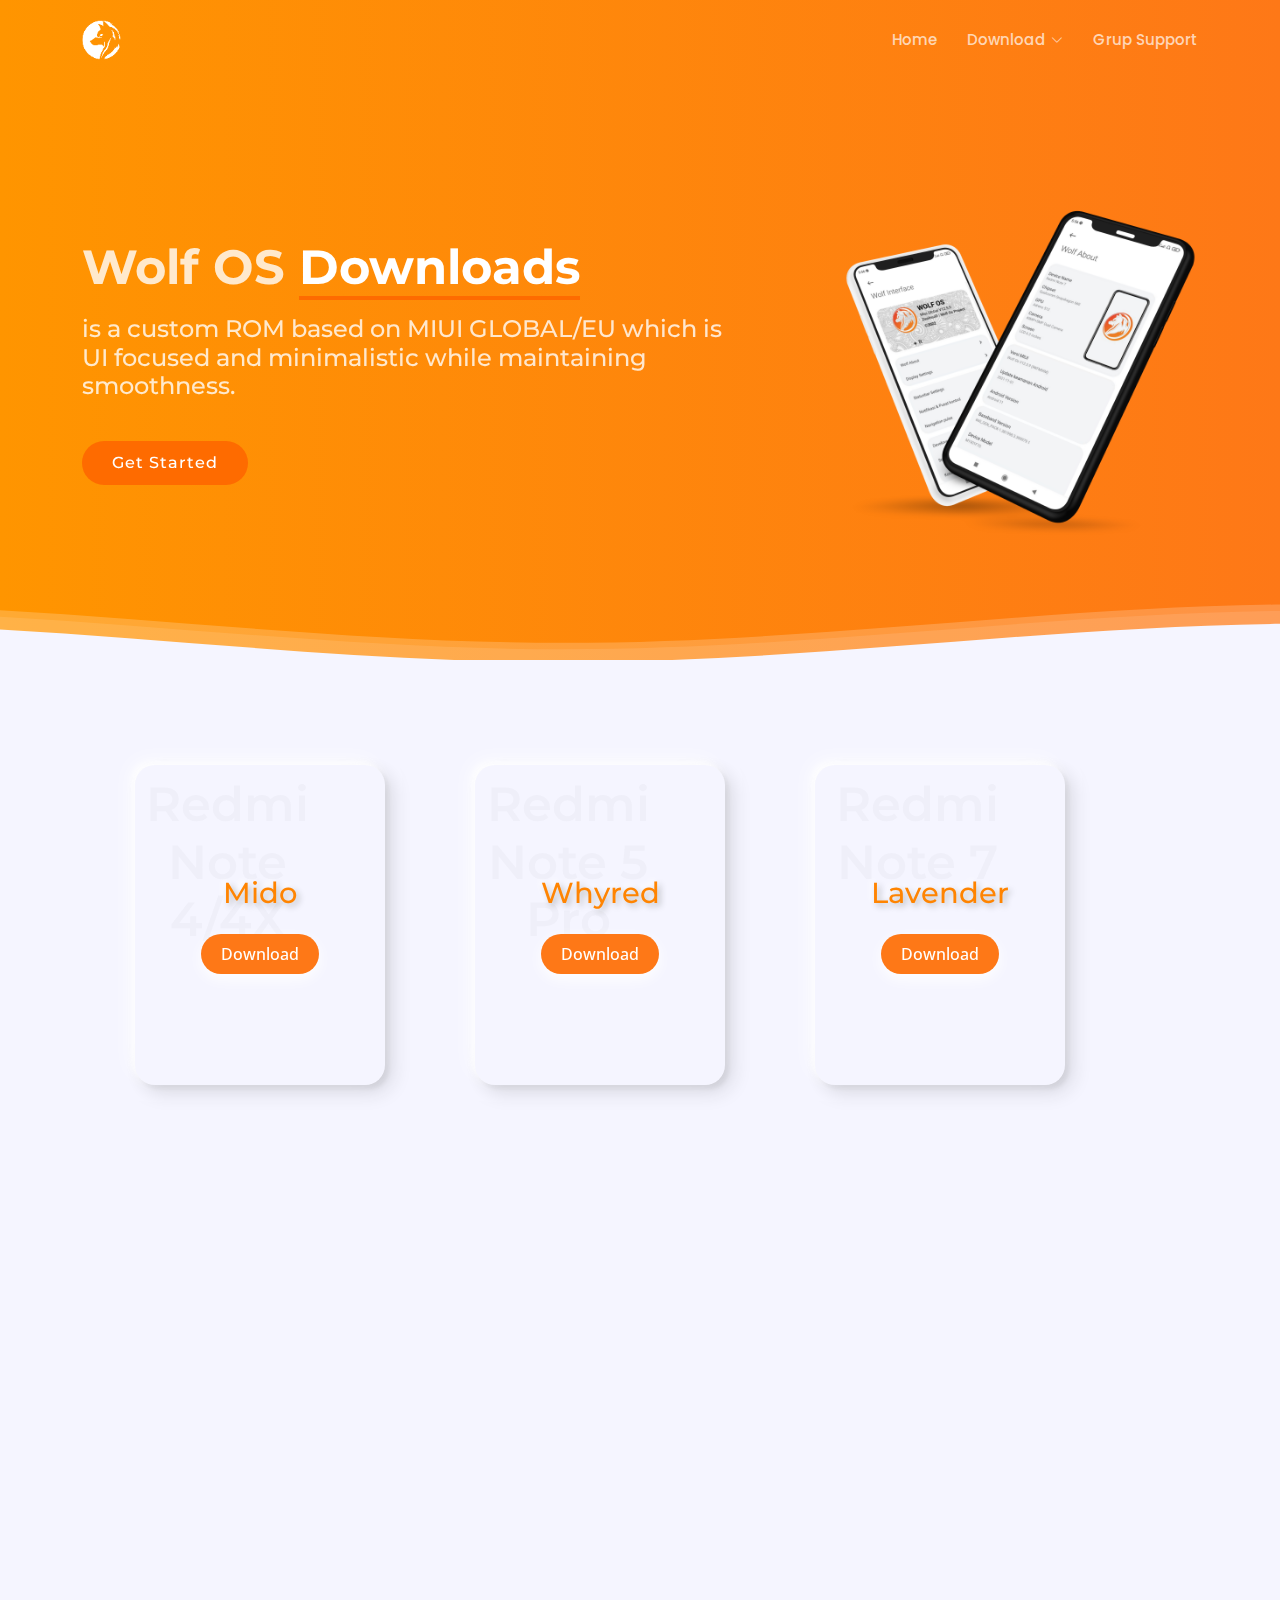
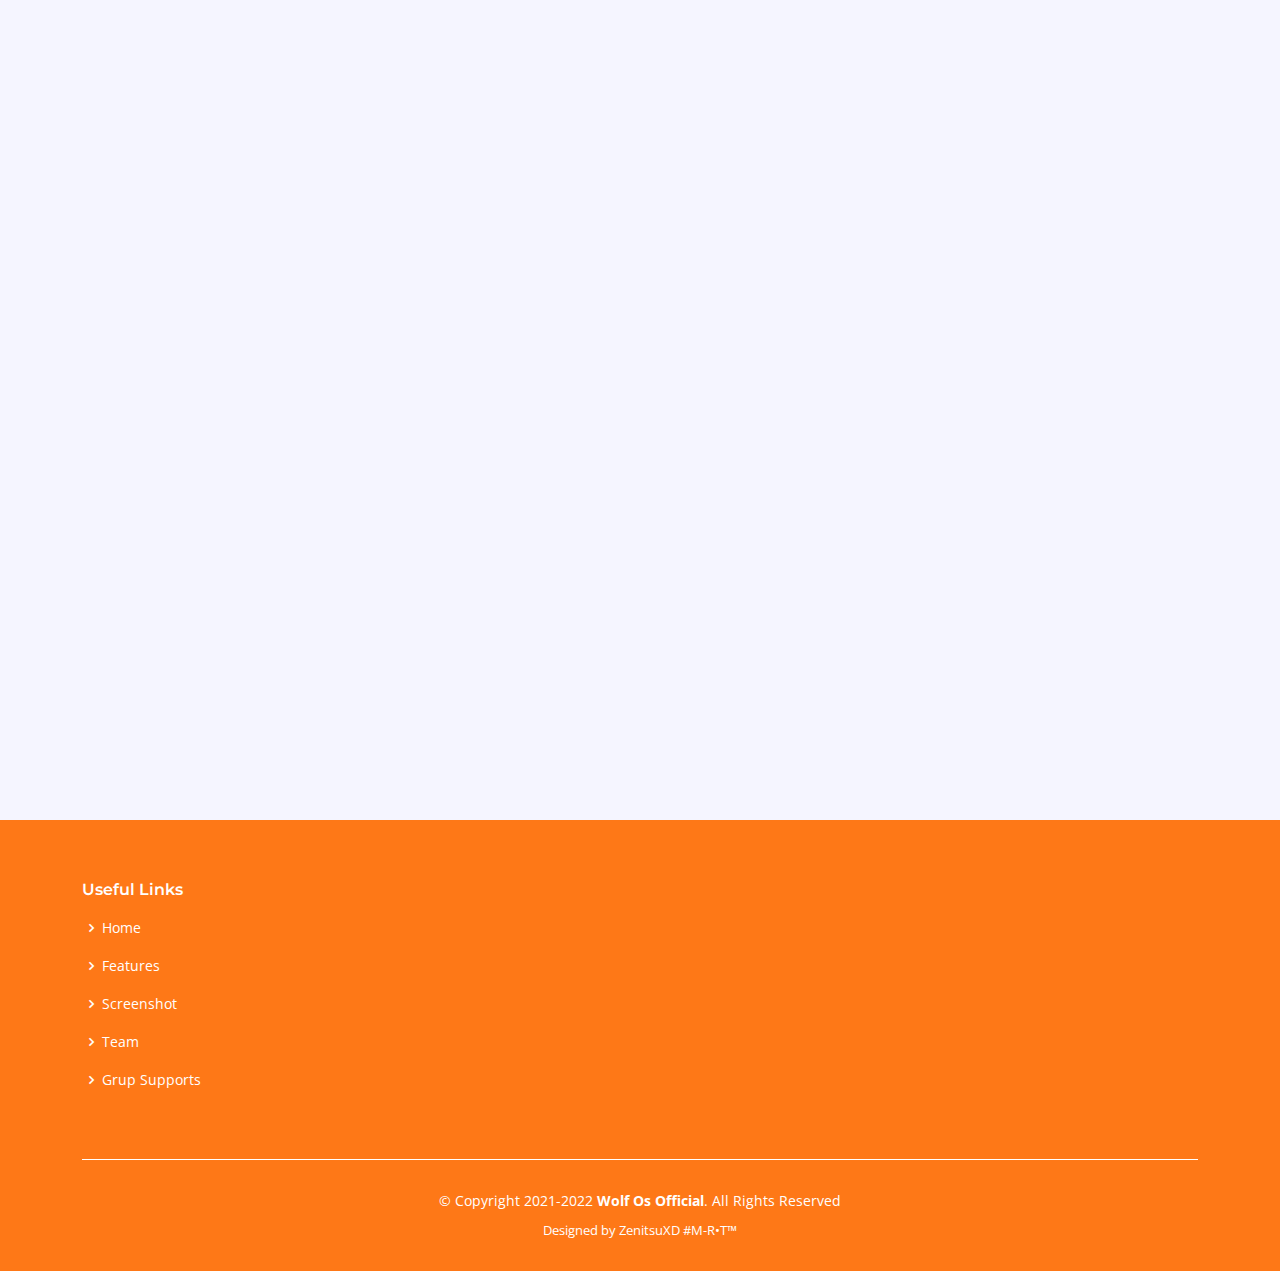
<file: downloads.html>
<!DOCTYPE html>
<html lang="en">

<head>
    <meta charset="utf-8">
    <meta content="width=device-width, initial-scale=1.0" name="viewport">

    <title>Wolf Os Downloads</title>
    <meta content="" name="description">
    <meta content="" name="keywords">

    <!-- Favicons -->
    <link href="assets/img/apple-touch-icon.png" rel="apple-touch-icon">

    <!-- Google Fonts -->
    <link href="https://fonts.googleapis.com/css?family=Open+Sans:300,300i,400,400i,600,600i,700,700i|Montserrat:300,300i,400,400i,500,500i,600,600i,700,700i|Poppins:300,300i,400,400i,500,500i,600,600i,700,700i" rel="stylesheet">
    <link href="https://fonts.googleapis.com/css?family=Poppins:300,300i,400,400i,600,600i,700,700i|Satisfy|Comic+Neue:300,300i,400,400i,700,700i" rel="stylesheet">
    <link href="https://fonts.googleapis.com/css?family=Open+Sans:300,300i,400,400i,600,600i,700,700i|Raleway:300,300i,400,400i,500,500i,600,600i,700,700i|Poppins:300,300i,400,400i,500,500i,600,600i,700,700i" rel="stylesheet">

    <!-- Vendor CSS Files -->
    <link href="assets/vendor/aos/aos.css" rel="stylesheet">
    <link href="assets/vendor/bootstrap/css/bootstrap.min.css" rel="stylesheet">
    <link href="assets/vendor/bootstrap-icons/bootstrap-icons.css" rel="stylesheet">
    <link href="assets/vendor/boxicons/css/boxicons.min.css" rel="stylesheet">
    <link href="assets/vendor/glightbox/css/glightbox.min.css" rel="stylesheet">
    <link href="assets/vendor/remixicon/remixicon.css" rel="stylesheet">
    <link href="assets/vendor/swiper/swiper-bundle.min.css" rel="stylesheet">

    <!-- Template Main CSS File -->
    <link href="assets/css/style.css" rel="stylesheet">

</head>

<body>

    <!-- ======= Header ======= -->
    <header id="header" class="fixed-top d-flex align-items-center header-transparent">
      <div class="container d-flex align-items-center justify-content-between">

      <div class="logo">
        <h1><a href="index.html"><img src="assets/img/logo.png" alt="" class="img-fluid"></a>
      </div>

      <nav id="navbar" class="navbar">
        <ul>
          <li><a class="nav-link scrollto" href="index.html">Home</a></li>
          <li class="dropdown"><a href="#"><span>Download</span> <i class="bi bi-chevron-down"></i></a>
            <ul>
              <li><a href="mido.html">Redmi Note 4/4X</a></li>
              <li><a href="whyred.html">Redmi Note 5 Pro</a></li>
              <li><a href="lavender.html">Redmi Note 7</a></li>
              <li><a href="ginkgo.html">Redmi Note 8</a></li>
              <li><a href="joyeuse.html">Redmi Note 9 Pro</a></li>
              <li><a href="mojito.html">Redmi Note 10</a></li>
              <li><a href="sweet.html">Redmi Note 10 Pro</a></li>
              <li><a href="apollo.html">Mi 10/10T</a></li>
              <li><a href="beryllium.html">Foco F1</a></li>
              <li><a href="surya.html">Foco X3 NFC</a></li>
            </ul>
          </li>
          <li><a class="nav-link scrollto" href="https://t.me/Wolf_Os_Official">Grup Support</a></li>
        </ul>
        <i class="bi bi-list mobile-nav-toggle"></i>
      </nav><!-- .navbar -->

      </div>
    </header><!-- End Header -->

    <!-- ======= Hero Section ======= -->
    <section id="hero">

    <div class="container">
      <div class="row justify-content-between">
        <div class="col-lg-7 pt-5 pt-lg-0 order-2 order-lg-1 d-flex align-items-center">
          <div data-aos="zoom-out">
            <h1>Wolf OS <span>Downloads</span></h1>
            <h2>is a custom ROM based on MIUI GLOBAL/EU which is UI focused and minimalistic while maintaining smoothness.</h2>
            <div class="text-center text-lg-start">
            <a href="#downloads" class="btn-get-started scrollto">Get Started</a>
            </div>
          </div>
        </div>
        <div class="col-lg-4 order-1 order-lg-2 hero-img" data-aos="zoom-out" data-aos-delay="300">
          <img src="assets/img/hero-img.png" class="img-fluid animated" alt="">
        </div>
      </div>
    </div>

    <svg class="hero-waves" xmlns="http://www.w3.org/2000/svg" xmlns:xlink="http://www.w3.org/1999/xlink" viewBox="0 24 150 28 " preserveAspectRatio="none">
      <defs>
        <path id="wave-path" d="M-160 44c30 0 58-18 88-18s 58 18 88 18 58-18 88-18 58 18 88 18 v44h-352z">
      </defs>
      <g class="wave1">
        <use xlink:href="#wave-path" x="50" y="3" fill="rgba(255,255,255, .1)">
      </g>
      <g class="wave2">
        <use xlink:href="#wave-path" x="50" y="0" fill="rgba(255,255,255, .2)">
      </g>
      <g class="wave3">
        <use xlink:href="#wave-path" x="50" y="9" fill="#f5f5ff">
      </g>
    </svg>

    </section><!-- End Hero -->
  
    <!-- =======  Downloads  ======= -->
    <section id="downloads" class="downloads section-bg">
          
    <main id="main">
      <div class="containerzz">
        <div class="cardz" data-aos="fade-right">
          <div class="contentz">
            <h2>Redmi Note 4/4X</h2>
            <h3>Mido</h3>
            <a href="mido.html">Download</a>
          </div>
        </div>
        <div class="cardz" data-aos="fade-left">
          <div class="contentz">
            <h2>Redmi Note 5 Pro</h2>
            <h3>Whyred</h3>
            <a href="whyred.html">Download</a>
          </div>
        </div>
        <div class="cardz" data-aos="fade-right">
          <div class="contentz">
            <h2>Redmi Note 7</h2>
            <h3>Lavender</h3>
            <a href="lavender.html">Download</a>
          </div>
        </div>
        <div class="cardz" data-aos="fade-left">
          <div class="contentz">
            <h2>Redmi Note 8</h2>
            <h3>Ginkgo</h3>
            <a href="ginkgo.html">Download</a>
          </div>
        </div>
        <div class="cardz" data-aos="fade-right">
          <div class="contentz">
            <h2>Redmi Note 9 Pro</h2>
            <h3>Joyeuse</h3>
            <a href="joyeuse.html">Download</a>
          </div>
        </div>
        <div class="cardz" data-aos="fade-left">
          <div class="contentz">
            <h2>Redmi Note 10</h2>
            <h3>Mojito</h3>
            <a href="mojito.html">Download</a>
          </div>
        </div>
        <div class="cardz" data-aos="fade-right">
          <div class="contentz">
            <h2>Redmi Note 10 Pro</h2>
            <h3>Sweet</h3>
            <a href="sweet.html">Download</a>
          </div>
        </div>
        <div class="cardz" data-aos="fade-left">
          <div class="contentz">
            <h2>Foco F1</h2>
            <h3>Beryllium</h3>
            <a href="beryllium.html">Download</a>
          </div>
        </div>
        <div class="cardz" data-aos="fade-right">
          <div class="contentz">
            <h2>Foco X3 NFC</h2>
            <h3>Surya</h3>
            <a href="surya.html">Download</a>
          </div>
        </div>
        <div class="cardz" data-aos="fade-left">
          <div class="contentz">
            <h2>Mi 10/10T</h2>
            <h3>Apollo</h3>
            <a href="apollo.html">Download</a>
        </div>
      </div>
    </div>
    </section><!-- End Downloads -->

    <!-- ======= Footer ======= -->
    <footer id="footer">
      <div class="footer-top">
        <div class="container">
          <div class="row">

            <div class="col-lg-2 col-md-6 footer-links">
              <h4>Useful Links</h4>
              <ul>
                <li><i class="bx bx-chevron-right"></i> <a href="#hero">Home</a></li>
                <li><i class="bx bx-chevron-right"></i> <a href="#details">Features</a></li>
                <li><i class="bx bx-chevron-right"></i> <a href="#screenshot">Screenshot</a></li>
                <li><i class="bx bx-chevron-right"></i> <a href="#team">Team</a></li>
                <li><i class="bx bx-chevron-right"></i> <a href="https://t.me/Wolf_Os_Official">Grup Supports</a></li>
              </ul>
            </div>

            </div>

          </div>
        </div>
    </div>

    <div class="container">
      <div class="copyright">
          &copy; Copyright 2021-2022 <strong><span>Wolf Os Official</span></strong>. All Rights Reserved
        </div>
        <div class="credits">
          Designed by <a href="https://t.me/ZenitsuPrjkt">ZenitsuXD #M-R•T™</a>
        </div>
      </div>
    </footer><!-- End Footer -->

    <a href="#" class="back-to-top d-flex align-items-center justify-content-center"><i class="bi bi-arrow-up-short"></i></a>
    <div id="preloader"></div>

    <!-- Vendor JS Files -->
    <script src="assets/vendor/purecounter/purecounter.js"></script>
    <script src="assets/vendor/aos/aos.js"></script>
    <script src="assets/vendor/bootstrap/js/bootstrap.bundle.min.js"></script>
    <script src="assets/vendor/glightbox/js/glightbox.min.js"></script>
    <script src="assets/vendor/swiper/swiper-bundle.min.js"></script>

    <!-- Template Main JS File -->
    <script src="assets/js/main.js"></script>

</body>

</html>
</file>
<file: assets/css/style.css>
/*--------------------------------------------------------------
# General
--------------------------------------------------------------*/
body {
  font-family: "Open Sans", sans-serif;
  color: #444444;
}

a {
  color: #FFFFFF;
  text-decoration: none;
}

a:hover {
  color: #FE6B00;
  text-decoration: none;
}

h1, h2, h3, h4, h5, h6 {
  font-family: "Montserrat", sans-serif;
}


/*--------------------------------------------------------------
# Preloader
--------------------------------------------------------------*/
#preloader {
  position: fixed;
  top: 0;
  left: 0;
  right: 0;
  bottom: 0;
  z-index: 9999;
  overflow: hidden;
  background: #fff;
}

#preloader:before {
  content: "";
  position: fixed;
  top: calc(50% - 30px);
  left: calc(50% - 30px);
  border: 6px solid #FE6B00;
  border-top-color: #FFBC5C;
  border-radius: 50%;
  width: 60px;
  height: 60px;
  -webkit-animation: animate-preloader 1s linear infinite;
  animation: animate-preloader 1s linear infinite;
}

@-webkit-keyframes animate-preloader {
  0% {
    transform: rotate(0deg);
  }
  100% {
    transform: rotate(360deg);
  }
}

@keyframes animate-preloader {
  0% {
    transform: rotate(0deg);
  }
  100% {
    transform: rotate(360deg);
  }
}
/*--------------------------------------------------------------
# Back to top button
--------------------------------------------------------------*/
.back-to-top {
  position: fixed;
  visibility: hidden;
  opacity: 0;
  right: 15px;
  bottom: 15px;
  z-index: 996;
  background: #FE6B00;
  width: 40px;
  height: 40px;
  border-radius: 50px;
  transition: all 0.4s;
}
.back-to-top i {
  font-size: 28px;
  color: #fff;
  line-height: 0;
}
.back-to-top:hover {
  background: #FE6B00;
  color: #fff;
}
.back-to-top.active {
  visibility: visible;
  opacity: 1;
}

/*--------------------------------------------------------------
# Disable AOS delay on mobile
--------------------------------------------------------------*/
@media screen and (max-width: 768px) {
  [data-aos-delay] {
    transition-delay: 0 !important;
  }
}
/*--------------------------------------------------------------
# Header
--------------------------------------------------------------*/
#header {
  height: 80px;
  transition: all 0.5s;
  z-index: 997;
  transition: all 0.5s;
  background: linear-gradient(270deg, #FE7817, #FF9500);
}
#header .logo h1 {
  font-size: 28px;
  margin: 0;
  padding: 0;
  line-height: 1;
  font-weight: 700;
}
#header .logo h1 a, #header .logo h1 a:hover {
  color: #fff;
  text-decoration: none;
}
#header .logo img {
  padding: 0;
  margin: 0;
  max-height: 40px;
}

/*--------------------------------------------------------------
# Navigation Menu
--------------------------------------------------------------*/
/**
* Desktop Navigation 
*/
.navbar {
  padding: 0;
}
.navbar ul {
  margin: 0;
  padding: 0;
  display: flex;
  list-style: none;
  align-items: center;
}
.navbar li {
  position: relative;
}
.navbar a, .navbar a:focus {
  display: flex;
  align-items: center;
  justify-content: space-between;
  padding: 10px 0 10px 30px;
  font-size: 15px;
  font-weight: 500;
  font-family: "Poppins", sans-serif;
  color: rgba(255, 255, 255, 0.7);
  white-space: nowrap;
  transition: 0.3s;
}
.navbar a i, .navbar a:focus i {
  font-size: 12px;
  line-height: 0;
  margin-left: 5px;
}
.navbar > ul > li > a:before {
  content: "";
  position: absolute;
  width: 0;
  height: 2px;
  bottom: 3px;
  left: 30px;
  background-color: #FE6B00;
  visibility: hidden;
  width: 0px;
  transition: all 0.3s ease-in-out 0s;
}
.navbar a:hover:before, .navbar li:hover > a:before, .navbar .active:before {
  visibility: visible;
  width: 25px;
}
.navbar a:hover, .navbar .active, .navbar .active:focus, .navbar li:hover > a {
  color: #fff;
}
.navbar .dropdown ul {
  display: block;
  position: absolute;
  left: 30px;
  top: calc(100% + 30px);
  margin: 0;
  padding: 10px 0;
  z-index: 99;
  opacity: 0;
  visibility: hidden;
  background: #fff;
  box-shadow: 0px 0px 30px rgba(127, 137, 161, 0.25);
  transition: 0.3s;
  border-radius: 4px;
}
.navbar .dropdown ul li {
  min-width: 200px;
}
.navbar .dropdown ul a {
  padding: 10px 20px;
  font-size: 14px;
  font-weight: 500;
  text-transform: none;
  color: #FE7817;
}
.navbar .dropdown ul a i {
  font-size: 12px;
}
.navbar .dropdown ul a:hover, .navbar .dropdown ul .active:hover, .navbar .dropdown ul li:hover > a {
  color: #fff;
}
.navbar .dropdown:hover > ul {
  opacity: 1;
  top: 100%;
  visibility: visible;
}
.navbar .dropdown .dropdown ul {
  top: 0;
  left: calc(100% - 30px);
  visibility: hidden;
}
.navbar .dropdown .dropdown:hover > ul {
  opacity: 1;
  top: 0;
  left: 100%;
  visibility: visible;
}
@media (max-width: 1366px) {
  .navbar .dropdown .dropdown ul {
    left: -90%;
  }
  .navbar .dropdown .dropdown:hover > ul {
    left: -100%;
  }
}

/**
* Mobile Navigation 
*/
.mobile-nav-toggle {
  color: #fff;
  font-size: 28px;
  cursor: pointer;
  display: none;
  line-height: 0;
  transition: 0.5s;
}

@media (max-width: 991px) {
  .mobile-nav-toggle {
    display: block;
  }

  .navbar ul {
    display: none;
  }
}
.navbar-mobile {
  position: fixed;
  overflow: hidden;
  top: 0;
  right: 0;
  left: 0;
  bottom: 0;
  background: #FE7817;
  transition: 0.3s;
  z-index: 999;
}
.navbar-mobile .mobile-nav-toggle {
  position: absolute;
  top: 15px;
  right: 15px;
}
.navbar-mobile ul {
  display: block;
  position: absolute;
  top: 55px;
  right: 15px;
  bottom: 15px;
  left: 15px;
  padding: 10px 0;
  border-radius: 8px;
  background-color: #fff;
  overflow-y: auto;
  transition: 0.3s;
}
.navbar-mobile > ul > li > a:before {
  left: 20px;
}
.navbar-mobile a, .navbar-mobile a:focus {
  padding: 10px 20px;
  font-size: 15px;
  color: #FE7817;
}
.navbar-mobile a:hover, .navbar-mobile .active, .navbar-mobile li:hover > a {
  color: #FE7817;
}
.navbar-mobile .getstarted, .navbar-mobile .getstarted:focus {
  margin: 15px;
}
.navbar-mobile .dropdown ul {
  position: static;
  display: none;
  margin: 10px 20px;
  padding: 10px 0;
  z-index: 99;
  opacity: 1;
  visibility: visible;
  background: #fff;
  box-shadow: 0px 0px 30px rgba(127, 137, 161, 0.25);
}
.navbar-mobile .dropdown ul li {
  min-width: 200px;
}
.navbar-mobile .dropdown ul a {
  padding: 10px 20px;
}
.navbar-mobile .dropdown ul a i {
  font-size: 12px;
}
.navbar-mobile .dropdown ul a:hover, .navbar-mobile .dropdown ul .active:hover, .navbar-mobile .dropdown ul li:hover > a {
  color: #FE6B00;
}
.navbar-mobile .dropdown > .dropdown-active {
  display: block;
}

/*--------------------------------------------------------------
# Hero Section
--------------------------------------------------------------*/
#hero {
  width: 100%;
  background: linear-gradient(270deg, #FE7817, #FF9500);
  position: relative;
  padding: 120px 0 0 0;
}

#hero .container, #hero .container-fluid {
  padding-top: 64px;
}
}
#hero:before {
  content: "";
  background: rgba(2, 5, 161, 0.91);
  position: absolute;
  bottom: 0;
  top: 0;
  left: 0;
  right: 0;
}
#hero h1 {
  margin: 0 0 20px 0;
  font-size: 48px;
  font-weight: 700;
  line-height: 56px;
  color: rgba(255, 255, 255, 0.8);
}
#hero h1 span {
  color: #fff;
  border-bottom: 4px solid #FE6B00;
}
#hero h2 {
  color: rgba(255, 255, 255, 0.8);
  margin-bottom: 40px;
  font-size: 24px;
}
#hero .btn-get-started {
  font-family: "Montserrat", sans-serif;
  font-weight: 500;
  font-size: 16px;
  letter-spacing: 1px;
  display: inline-block;
  padding: 10px 30px;
  border-radius: 50px;
  transition: 0.5s;
  color: #fff;
  background: #FE6B00;
}
#hero .btn-get-started:hover {
  background: #FF6B00;
}
#hero .animated {
  animation: up-down 2s ease-in-out infinite alternate-reverse both;
}
@media (min-width: 1024px) {
  #hero {
    background-attachment: fixed;
  }
}
@media (max-width: 991px) {
  #hero {
    padding-top: 80px;
  }
  #hero .animated {
    -webkit-animation: none;
    animation: none;
  }
  #hero .hero-img {
    text-align: center;
  }
  #hero .hero-img img {
    max-width: 50%;
  }
  #hero h1 {
    font-size: 28px;
    line-height: 32px;
    margin-bottom: 10px;
  }
  #hero h2 {
    font-size: 18px;
    line-height: 24px;
    margin-bottom: 30px;
  }
}
@media (max-width: 575px) {
  #hero .hero-img img {
    width: 80%;
  }
}

@-webkit-keyframes up-down {
  0% {
    transform: translateY(10px);
  }
  100% {
    transform: translateY(-10px);
  }
}

@keyframes up-down {
  0% {
    transform: translateY(10px);
  }
  100% {
    transform: translateY(-10px);
  }
}
.hero-waves {
  display: block;
  margin-top: 60px;
  width: 100%;
  height: 60px;
  z-index: 5;
  position: relative;
}

.wave1 use {
  -webkit-animation: move-forever1 10s linear infinite;
  animation: move-forever1 10s linear infinite;
  -webkit-animation-delay: -2s;
  animation-delay: -2s;
}

.wave2 use {
  -webkit-animation: move-forever2 8s linear infinite;
  animation: move-forever2 8s linear infinite;
  -webkit-animation-delay: -2s;
  animation-delay: -2s;
}

.wave3 use {
  -webkit-animation: move-forever3 6s linear infinite;
  animation: move-forever3 6s linear infinite;
  -webkit-animation-delay: -2s;
  animation-delay: -2s;
}

@-webkit-keyframes move-forever1 {
  0% {
    transform: translate(85px, 0%);
  }
  100% {
    transform: translate(-90px, 0%);
  }
}

@keyframes move-forever1 {
  0% {
    transform: translate(85px, 0%);
  }
  100% {
    transform: translate(-90px, 0%);
  }
}
@-webkit-keyframes move-forever2 {
  0% {
    transform: translate(-90px, 0%);
  }
  100% {
    transform: translate(85px, 0%);
  }
}
@keyframes move-forever2 {
  0% {
    transform: translate(-90px, 0%);
  }
  100% {
    transform: translate(85px, 0%);
  }
}
@-webkit-keyframes move-forever3 {
  0% {
    transform: translate(-90px, 0%);
  }
  100% {
    transform: translate(85px, 0%);
  }
}
@keyframes move-forever3 {
  0% {
    transform: translate(-90px, 0%);
  }
  100% {
    transform: translate(85px, 0%);
  }
}
/*--------------------------------------------------------------
# Sections General
--------------------------------------------------------------*/
section {
  padding: 60px 0;
  overflow: hidden;
}

.section-bg {
  background-color: #f5f5ff;
}

.section-title {
  padding-bottom: 40px;
}
.section-title h2 {
  font-size: 14px;
  font-weight: 500;
  padding: 0;
  line-height: 1px;
  margin: 0 0 5px 0;
  letter-spacing: 2px;
  text-transform: uppercase;
  color: #aaaaaa;
  font-family: "Poppins", sans-serif;
}
.section-title h2::after {
  content: "";
  width: 120px;
  height: 1px;
  display: inline-block;
  background: #FE6B00;
  margin: 4px 10px;
}
.section-title p {
  margin: 0;
  margin: 0;
  font-size: 36px;
  font-weight: 700;
  text-transform: uppercase;
  font-family: "Poppins", sans-serif;
  color: #FE7817;
}

/*--------------------------------------------------------------
# Breadcrumbs
--------------------------------------------------------------*/
.breadcrumbs {
  padding: 20px 0;
  background-color: #fafaff;
  min-height: 40px;
  margin-top: 80px;
}
@media (max-width: 992px) {
  .breadcrumbs {
    margin-top: 64px;
  }
}
.breadcrumbs h2 {
  font-size: 24px;
  font-weight: 400;
  margin: 0;
}
@media (max-width: 992px) {
  .breadcrumbs h2 {
    margin: 0 0 10px 0;
  }
}
.breadcrumbs ol {
  display: flex;
  flex-wrap: wrap;
  list-style: none;
  padding: 0;
  margin: 0;
  font-size: 14px;
}
.breadcrumbs ol li + li {
  padding-left: 10px;
}
.breadcrumbs ol li + li::before {
  display: inline-block;
  padding-right: 10px;
  color: #6c757d;
  content: "/";
}
@media (max-width: 768px) {
  .breadcrumbs .d-flex {
    display: block !important;
  }
  .breadcrumbs ol {
    display: block;
  }
  .breadcrumbs ol li {
    display: inline-block;
  }
}

/*--------------------------------------------------------------
# About
--------------------------------------------------------------*/
.about {
  padding: 100px 0;
}

.about .content h3 {
  font-weight: 600;
  font-size: 32px;
  color: #2c4964;
}

.about .content ul {
  list-style: none;
  padding: 0;
}

.about .content ul li {
  padding-bottom: 10px;
}

.about .content ul i {
  font-size: 20px;
  padding-right: 8px;
  color: #2c4964;
}

.about .content p:last-child {
  margin-bottom: 0;
}

.about .content .read-more {
  font-family: "Poppins", sans-serif;
  font-weight: 500;
  font-size: 16px;
  letter-spacing: 1px;
  display: inline-block;
  padding: 10px 50px 10px 28px;
  border-radius: 5px;
  transition: 0.5s;
  color: #fff;
  background: #FE7817;
  position: relative;
}

.about .content .read-more:hover {
  background: #FE7817;
}

.about .content .read-more i {
  font-size: 22px;
  position: absolute;
  right: 20px;
  top: 10px;
  color: #2c4964;
}
/*--------------------------------------------------------------
# Features
--------------------------------------------------------------*/
.features .icon-box h4 {
  font-size: 20px;
  font-weight: 700;
  margin: 5px 0 10px 60px;
}
.features .icon-box i {
  font-size: 48px;
  float: left;
  color: #FF8401;
}
.features .icon-box p {
  font-size: 15px;
  color: #848484;
  margin-left: 60px;
}
.features .image {
  background-position: center center;
  background-repeat: no-repeat;
  background-size: cover;
  min-height: 400px;
}

/*--------------------------------------------------------------
# Counts
--------------------------------------------------------------*/
.counts {
  background: #f5f5ff;
  padding: 70px 0 60px;
}
.counts .count-box {
  padding: 30px 30px 25px 30px;
  width: 100%;
  position: relative;
  text-align: center;
  background: #fff;
}
.counts .count-box i {
  position: absolute;
  top: -25px;
  left: 50%;
  transform: translateX(-50%);
  font-size: 20px;
  background: #FE6B00;
  padding: 12px;
  color: #fff;
  border-radius: 50px;
  display: inline-flex;
  align-items: center;
  justify-content: center;
  line-height: 0;
  width: 48px;
  height: 48px;
}
.counts .count-box span {
  font-size: 36px;
  display: block;
  font-weight: 600;
  color: #FE7817;
}
.counts .count-box p {
  padding: 0;
  margin: 0;
  font-family: "Montserrat", sans-serif;
  font-size: 14px;
}

/*--------------------------------------------------------------
# Details
--------------------------------------------------------------*/
.details .content + .content {
  margin-top: 100px;
}
.details .content h3 {
  font-weight: 600;
  font-size: 26px;
  color: #FE7817;
}
.details .content ul {
  list-style: none;
  padding: 0;
}
.details .content ul li {
  padding-bottom: 10px;
}
.details .content ul i {
  font-size: 20px;
  padding-right: 4px;
  color: #FE6B00;
}
.details .content p:last-child {
  margin-bottom: 0;
}

/*--------------------------------------------------------------
# Gallery
--------------------------------------------------------------*/
.gallery {
  overflow: hidden;
}

.gallery .owl-nav, .gallery .owl-dots {
  margin-top: 40px;
  text-align: center;
}

.gallery .owl-item {
  transition: 0.3s ease-in-out;
}

.gallery .owl-dot {
  display: inline-block;
  margin: 0 5px;
  width: 12px;
  height: 12px;
  border-radius: 50%;
  background-color: #FE9345 !important;
}

.gallery .owl-dot.active {
  background-color: #FE7817 !important;
}

.gallery .gallery-carousel {
  padding-top: 30px;
}

.gallery .gallery-carousel .owl-stage-outer {
  overflow: visible;
}

@media (min-width: 992px) {
  .gallery .gallery-carousel .center {
    border: 6px solid #FFAC38;
    padding: 4px;
    background: #FFAC38;
    z-index: 1;
    transform: scale(1.2);
    margin-top: 10px;
    border-radius: 25px;
  }
}

/* Skills section */
#skills {
  padding: 60px 0; }

#skills .progress {
  height: 35px;
  margin-bottom: 10px; }

#skills .progress .skill {
  font-family: "Open Sans", sans-serif;
  line-height: 35px;
  padding: 0;
  margin: 0 0 0 20px;
  text-transform: uppercase; }

#skills .progress .skill .val {
  float: right;
  font-style: normal;
  margin: 0 20px 0 0; }

#skills .progress-bar {
  width: 1px;
  text-align: left;
  transition: .9s; }

/*--------------------------------------------------------------
# Testimonials
--------------------------------------------------------------*/
.testimonials {
  padding: 80px 0;
  background: url("../img/cta-bg.jpg") no-repeat;
  background-position: center center;
  background-size: cover;
  position: relative;
}
.testimonials::before {
  content: "";
  position: absolute;
  left: 0;
  right: 0;
  top: 0;
  bottom: 0;
  background: rgba(1, 3, 111, 0.8);
}
.testimonials .section-header {
  margin-bottom: 40px;
}
.testimonials .testimonials-carousel, .testimonials .testimonials-slider {
  overflow: hidden;
}
.testimonials .testimonial-item {
  text-align: center;
  color: #fff;
}
.testimonials .testimonial-item .testimonial-img {
  width: 100px;
  border-radius: 50%;
  border: 6px solid rgba(255, 255, 255, 0.15);
  margin: 0 auto;
}
.testimonials .testimonial-item h3 {
  font-size: 20px;
  font-weight: bold;
  margin: 10px 0 5px 0;
  color: #fff;
}
.testimonials .testimonial-item h4 {
  font-size: 14px;
  color: #ddd;
  margin: 0 0 15px 0;
}
.testimonials .testimonial-item .quote-icon-left, .testimonials .testimonial-item .quote-icon-right {
  color: rgba(255, 255, 255, 0.4);
  font-size: 26px;
}
.testimonials .testimonial-item .quote-icon-left {
  display: inline-block;
  left: -5px;
  position: relative;
}
.testimonials .testimonial-item .quote-icon-right {
  display: inline-block;
  right: -5px;
  position: relative;
  top: 10px;
}
.testimonials .testimonial-item p {
  font-style: italic;
  margin: 0 auto 15px auto;
  color: #eee;
}
.testimonials .swiper-pagination {
  margin-top: 20px;
  position: relative;
}
.testimonials .swiper-pagination .swiper-pagination-bullet {
  width: 12px;
  height: 12px;
  opacity: 1;
  background-color: rgba(255, 255, 255, 0.4);
}
.testimonials .swiper-pagination .swiper-pagination-bullet-active {
  background-color: #FE6B00;
}
@media (min-width: 1024px) {
  .testimonials {
    background-attachment: fixed;
  }
}
@media (min-width: 992px) {
  .testimonials .testimonial-item p {
    width: 80%;
  }
}

/*--------------------------------------------------------------
# Team
--------------------------------------------------------------*/
.team {
  background: #f5f5ff;
}
.team .member {
  text-align: center;
  margin-bottom: 80px;
  position: relative;
}
.team .member .pic {
  border-radius: 4px;
  overflow: hidden;
}
.team .member img {
  transition: all ease-in-out 0.4s;
}
.team .member:hover img {
  transform: scale(1.1);
}
.team .member .member-info {
  position: absolute;
  bottom: -110px;
  left: 0px;
  right: 0px;
  background: #f5f5ff;
  padding: 15px 0;
  border-radius: 0 0 20px 20px;
  box-shadow: 0px 2px 15px rgba(0, 0, 0, 0.1);
}
.team .member h4 {
  font-weight: 700;
  margin-bottom: 10px;
  font-size: 16px;
  color: #FE7817;
  position: relative;
  padding-bottom: 10px;
}
.team .member h4::after {
  content: "";
  position: absolute;
  display: block;
  width: 50px;
  height: 1px;
  background: #FE7817;
  bottom: 0;
  left: calc(50% - 25px);
}
.team .member span {
  font-style: italic;
  display: block;
  font-size: 13px;
  color: #FE7817;
}
.team .member .social {
  margin-top: 10px;
}
.team .member .social a {
  transition: color 0.3s;
  color: #FE7817;
}
.team .member .social a:hover {
  color: #FE6B00;
}
.team .member .social i {
  font-size: 16px;
  margin: 0 2px;
}

.slider-1 .card-body {
	padding-bottom: 0;
}

/*--------------------------------------------------------------
# Pricing
--------------------------------------------------------------*/
.pricing .box {
  padding: 20px;
  background: #fff;
  text-align: center;
  box-shadow: 0px 0px 4px rgba(0, 0, 0, 0.12);
  border-radius: 5px;
  position: relative;
  overflow: hidden;
}
.pricing h3 {
  font-weight: 400;
  margin: -20px -20px 20px -20px;
  padding: 20px 15px;
  font-size: 16px;
  font-weight: 600;
  color: #777777;
  background: #f8f8f8;
}
.pricing h4 {
  font-size: 36px;
  color: #FE6B00;
  font-weight: 600;
  font-family: "Poppins", sans-serif;
  margin-bottom: 20px;
}
.pricing h4 sup {
  font-size: 20px;
  top: -15px;
  left: -3px;
}
.pricing h4 span {
  color: #bababa;
  font-size: 16px;
  font-weight: 300;
}
.pricing ul {
  padding: 0;
  list-style: none;
  color: #444444;
  text-align: center;
  line-height: 20px;
  font-size: 14px;
}
.pricing ul li {
  padding-bottom: 16px;
}
.pricing ul i {
  color: #FE6B00;
  font-size: 18px;
  padding-right: 4px;
}
.pricing ul .na {
  color: #ccc;
  text-decoration: line-through;
}
.pricing .btn-wrap {
  margin: 20px -20px -20px -20px;
  padding: 20px 15px;
  background: #f8f8f8;
  text-align: center;
}
.pricing .btn-buy {
  background: #FE6B00;
  display: inline-block;
  padding: 8px 35px 10px 35px;
  border-radius: 50px;
  color: #fff;
  transition: none;
  font-size: 14px;
  font-weight: 400;
  font-family: "Montserrat", sans-serif;
  font-weight: 600;
  transition: 0.3s;
}
.pricing .btn-buy:hover {
  background: #FE6B00;
}
.pricing .featured h3 {
  color: #fff;
  background: #FE6B00;
}
.pricing .advanced {
  width: 200px;
  position: absolute;
  top: 18px;
  right: -68px;
  transform: rotate(45deg);
  z-index: 1;
  font-size: 14px;
  padding: 1px 0 3px 0;
  background: #FE6B00;
  color: #fff;
}

/*--------------------------------------------------------------
# F.A.Q
--------------------------------------------------------------*/
.faq .faq-list {
  padding: 0;
}
.faq .faq-list ul {
  padding: 0;
  list-style: none;
}
.faq .faq-list li + li {
  margin-top: 15px;
}
.faq .faq-list li {
  padding: 20px;
  background: #fff;
  border-radius: 4px;
  position: relative;
}
.faq .faq-list a {
  display: block;
  position: relative;
  font-family: "Poppins", sans-serif;
  font-size: 16px;
  line-height: 24px;
  font-weight: 500;
  padding: 0 30px;
  outline: none;
  cursor: pointer;
}
.faq .faq-list .icon-help {
  font-size: 24px;
  position: absolute;
  right: 0;
  left: 20px;
  color: #FE6B00;
}
.faq .faq-list .icon-show, .faq .faq-list .icon-close {
  font-size: 24px;
  position: absolute;
  right: 0;
  top: 0;
}
.faq .faq-list p {
  margin-bottom: 0;
  padding: 10px 0 0 0;
}
.faq .faq-list .icon-show {
  display: none;
}
.faq .faq-list a.collapsed {
  color: #343a40;
}
.faq .faq-list a.collapsed:hover {
  color: #FE6B00;
}
.faq .faq-list a.collapsed .icon-show {
  display: inline-block;
}
.faq .faq-list a.collapsed .icon-close {
  display: none;
}
@media (max-width: 1200px) {
  .faq .faq-list {
    padding: 0;
  }
}

/*--------------------------------------------------------------
# Footer
--------------------------------------------------------------*/
#footer {
  background: #FE7817;
  padding: 0 0 30px 0;
  color: #fff;
  font-size: 14px;
}
#footer .footer-top {
  padding: 60px 0 30px 0;
}
#footer .footer-top .footer-info {
  margin-bottom: 15px;
  background: #FE7817;
  color: #fff;
  border-top: 4px solid #FFFFFF;
  text-align: center;
  padding: 30px 20px;
}
#footer .footer-top .footer-info h3 {
  font-size: 24px;
  margin: 0 0 20px 0;
  padding: 2px 0 2px 0;
  line-height: 1;
  font-weight: 700;
}
#footer .footer-top .footer-info p {
  font-size: 14px;
  line-height: 24px;
  margin-bottom: 0;
  font-family: "Montserrat", sans-serif;
}
#footer .footer-top .social-links a {
  font-size: 18px;
  display: inline-block;
  color: #fff;
  line-height: 1;
  padding: 8px 0;
  margin-right: 4px;
  border-radius: 50%;
  text-align: center;
  width: 36px;
  height: 36px;
  transition: 0.3s;
}
#footer .footer-top .social-links a:hover {
  background: #FFFFFF;
  color: #fff;
  text-decoration: none;
}
#footer .footer-top h4 {
  font-size: 16px;
  font-weight: 600;
  color: #fff;
  position: relative;
  padding-bottom: 12px;
}
#footer .footer-top .footer-links {
  margin-bottom: 30px;
}
#footer .footer-top .footer-links ul {
  list-style: none;
  padding: 0;
  margin: 0;
}
#footer .footer-top .footer-links ul i {
  padding-right: 2px;
  color: #FFFFFF;
  font-size: 18px;
  line-height: 1;
}
#footer .footer-top .footer-links ul li {
  padding: 10px 0;
  display: flex;
  align-items: center;
}
#footer .footer-top .footer-links ul li:first-child {
  padding-top: 0;
}
#footer .footer-top .footer-links ul a {
  color: #fff;
  transition: 0.3s;
  display: inline-block;
  line-height: 1;
}
#footer .footer-top .footer-links ul a:hover {
  color: #FFFFFF;
}
#footer .footer-top .footer-newsletter form {
  margin-top: 30px;
  background: #fff;
  padding: 6px 10px 6px 15px;
  position: relative;
  border-radius: 50px;
}
#footer .footer-top .footer-newsletter form input[type=email] {
  border: 0;
  padding: 4px;
  width: calc(100% - 110px);
}
#footer .footer-top .footer-newsletter form input[type=submit] {
  position: absolute;
  top: 0;
  right: -2px;
  bottom: 0;
  border: 0;
  background: none;
  font-size: 16px;
  padding: 0 20px;
  background: #FFFFFF;
  color: #fff;
  transition: 0.3s;
  border-radius: 50px;
}
#footer .footer-top .footer-newsletter form input[type=submit]:hover {
  background: #149f6e;
}
#footer .copyright {
  border-top: 1px solid #FFFFFF;
  text-align: center;
  padding-top: 30px;
}
#footer .credits {
  padding-top: 10px;
  text-align: center;
  font-size: 13px;
  color: #fff;
}
@media (max-width: 575px) {
  #footer .footer-top .footer-info {
    margin: -20px 0 30px 0;
  }
}

/*--------------------------------------------------------------
# Download
--------------------------------------------------------------*/
.containerzz
{
    position: relative;
    display: flex;
    justify-content: center;
    align-items: center;
    max-width: 1200px;
    flex-wrap: wrap;
    z-index: 1;
}
.containerzz .cardz
{
    position: relative;
    width: 250px;
    height: 320px;
    margin: 45px;
    box-shadow: -7px -7px 20px 0px #fff9,
      -4px -4px 5px 0px #fff9, 
      7px 7px 20px 0px #0002, 
      4px 4px 5px 0px #0001, 
      inset 0px 0px 0px 0px #fff9, 
      inset 0px 0px 0px 0px #0001, 
      inset 0px 0px 0px 0px #fff9, 
      inset 0px 0px 0px 0px #0001;
    border-radius: 20px;
    background: #f5f5ff;
    overflow: hidden;
    display: flex;
    justify-content: center;
    align-items: center;
    backdrop-filter: blur(5px);
}
.containerzz .cardz .contentz
{
    padding: 20px;
    text-align: center;
    transform: translateY(0px);
    transition: 0.5s;
}
.contentz .cardz .contentz
{
    transform: translateY(0px);
}
.containerzz .cardz .contentz h2
{
    position: absolute;
    top: -80px;
    right: 30px;
    font-size: 3em;
    font-weight: 600;
    color: rgba(138, 138, 138, 0.05);
    pointer-events: none;
}
.containerzz .cardz .contentz h3
{
    font-size: 1.8em;
    color: #FF8401;
    background: #f5f5ff;
    text-shadow: 3px 3px 6px #b8b9be, -3px -3px 6px #fff;
    z-index: 1;
}
.containerzz .cardz .contentz p
{
    font-size: 1em;
    color: #FF8401;
    font-weight: 300;
}
.containerzz .cardz .contentz a
{
    position: relative;
    display: inline-block;
    padding: 8px 20px;
    margin-top: 15px;
    background: #FE7817;
    border-radius: 20px;
    text-decoration: none;
    font-weight: 500;
    box-shadow:  0 5px 15px;
}
.swiper {
  width: 100%;
  color: #fff;
  padding-top: 50px;
  padding-bottom: 50px;
}

.swiper-slide {
  background-position: center;
  background-size: cover;
  width: 220px;
  height: 500px;
}

.swiper-slide img {
  border-radius: 8px;
  display: block;
  width: 100%;
}
</file>
